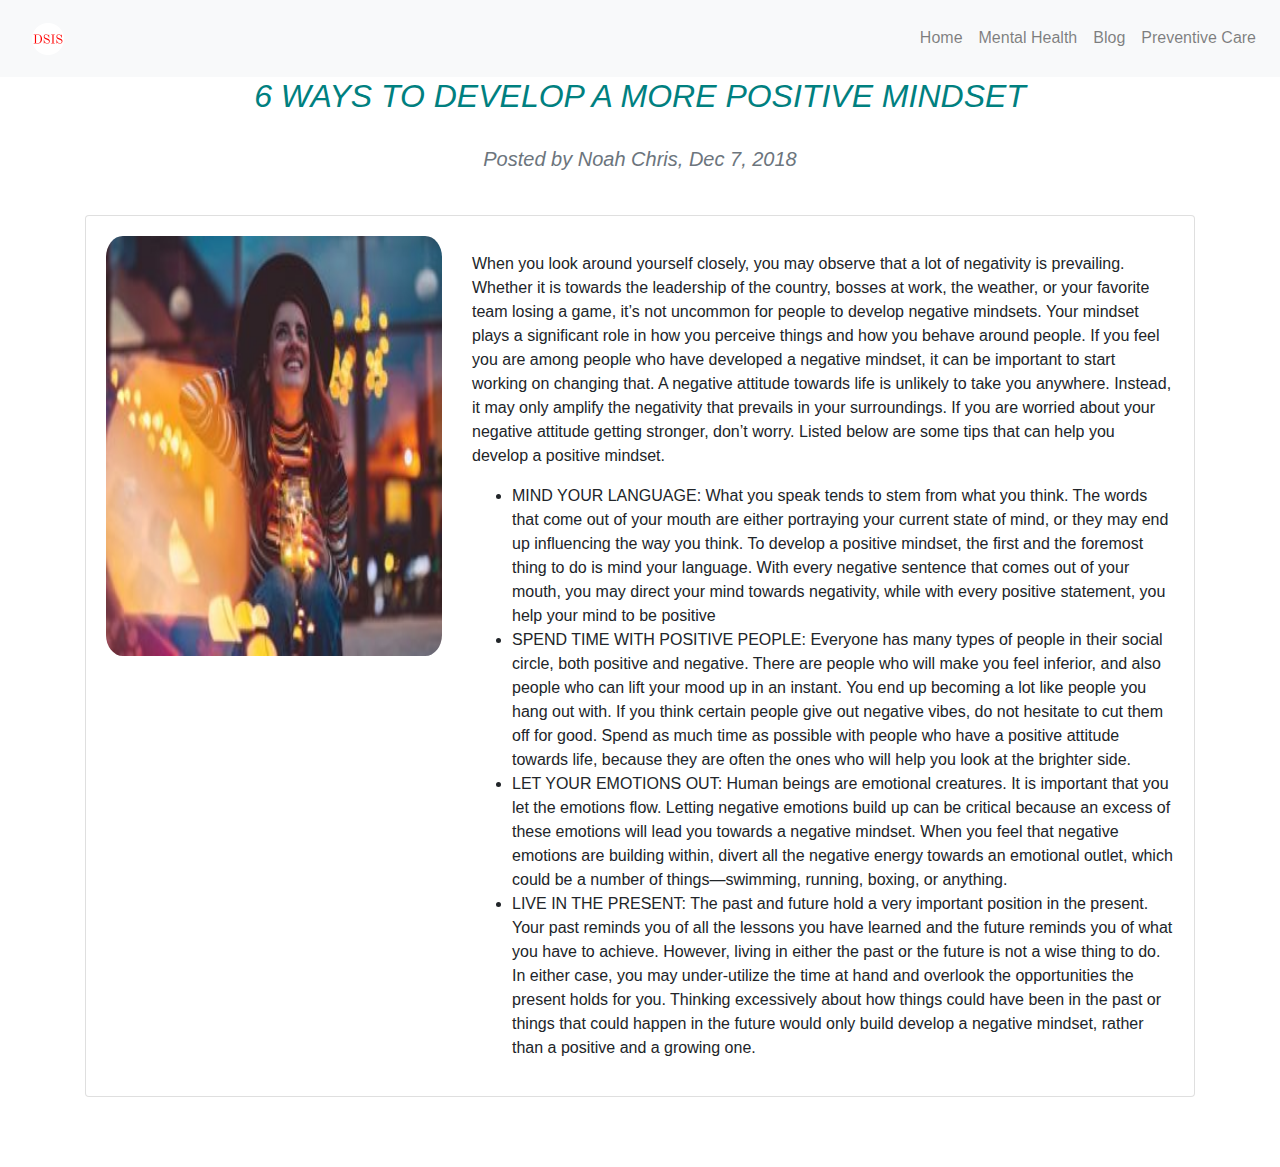
<file: welfareproject/1.html>
<!DOCTYPE html>
<html lang="en">
  <head>
    <meta charset="utf-8">
    <meta http-equiv="X-UA-Compatible" content="IE=edge">
    <meta name="viewport" content="width=device-width, initial-scale=1">
    <title>DSIS</title>
    <link rel="stylesheet" href="style.css">
<!-- Bootstrap -->
<link rel="stylesheet" href="https://stackpath.bootstrapcdn.com/bootstrap/4.3.1/css/bootstrap.min.css" integrity="sha384-ggOyR0iXCbMQv3Xipma34MD+dH/1fQ784/j6cY/iJTQUOhcWr7x9JvoRxT2MZw1T" crossorigin="anonymous">
  <style>
.page-header {
  margin-bottom:2rem;
 text-align:center;
}
.b{
   border-radius: 5%;
   opacity: 1;
  display: block;
  width: 100%;
  height:50%;
  transition: .5s ease;
  backface-visibility: hidden;
}

  </style>
  </head>
  <body>
 
  <!-- navbar -->

<nav class="navbar navbar-expand-sm navbar-light bg-light">
<button class="navbar-toggler" type="button" data-bs-toggle="collapse" data-bs-target="#nav-content" aria-controls="nav-content" aria-expanded="false" aria-label="Toggle navigation">
<span class="navbar-toggler-icon"></span>
</button>

<!-- Brand -->
<a class="navbar-brand"><img src="Images/favicon/favicon-32x32.png"></a>

<!-- Links -->
<div class="collapse navbar-collapse justify-content-end" id="nav-content">     
<ul class="navbar-nav">
<li class="nav-item">
<a class="nav-link" href="index.html">Home</a>
</li>
<li class="nav-item">
<a class="nav-link" href="health.html">Mental Health</a>
</li>
<li class="nav-item">
<a class="nav-link" href="blog.html">Blog</a>
</li>
<li class="nav-item">
<a class="nav-link" href="care.html">Preventive Care</a>
</li>
</nav>
<div class=header>
<h2 class="page-header" style="color:teal;"><i>6 Ways to Develop a More Positive Mindset</i></h2>
<h5 class="page-header mb-1 text-muted"><i>Posted by Noah Chris, Dec 7, 2018</i></h5>
 </div>
 <br>
<div class="container">
 <div class="card"  style="width: 100%;">
		<div class="card-body">
    <div class="row">
    <div class="col-sm-4">
    <img src="Images/1.jpg" class="b">
    </div>
    <div class="col-sm-8">
			<p class="card-text">
           <p>When you look around yourself closely, you may observe that a lot of negativity is prevailing. Whether it is towards the leadership of the country, bosses at work, the weather, or your favorite team losing a game, it’s not uncommon for people to develop negative mindsets.

Your mindset plays a significant role in how you perceive things and how you behave around people. If you feel you are among people who have developed a negative mindset, it can be important to start working on changing that. A negative attitude towards life is unlikely to take you anywhere. Instead, it may only amplify the negativity that prevails in your surroundings.

If you are worried about your negative attitude getting stronger, don’t worry. Listed below are some tips that can help you develop a positive mindset.
<ul>
<li>MIND YOUR LANGUAGE: What you speak tends to stem from what you think. The words that come out of your mouth are either portraying your current state of mind, or they may end up influencing the way you think. To develop a positive mindset, the first and the foremost thing to do is mind your language. With every negative sentence that comes out of your mouth, you may direct your mind towards negativity, while with every positive statement, you help your mind to be positive</li>
<li>SPEND TIME WITH POSITIVE PEOPLE: Everyone has many types of people in their social circle, both positive and negative. There are people who will make you feel inferior, and also people who can lift your mood up in an instant. You end up becoming a lot like people you hang out with. If you think certain people give out negative vibes, do not hesitate to cut them off for good. Spend as much time as possible with people who have a positive attitude towards life, because they are often the ones who will help you look at the brighter side.</li>
<li>LET YOUR EMOTIONS OUT: Human beings are emotional creatures. It is important that you let the emotions flow. Letting negative emotions build up can be critical because an excess of these emotions will lead you towards a negative mindset. When you feel that negative emotions are building within, divert all the negative energy towards an emotional outlet, which could be a number of things—swimming, running, boxing, or anything.</li>
<li>LIVE IN THE PRESENT: The past and future hold a very important position in the present. Your past reminds you of all the lessons you have learned and the future reminds you of what you have to achieve. However, living in either the past or the future is not a wise thing to do. In either case, you may under-utilize the time at hand and overlook the opportunities the present holds for you. Thinking excessively about how things could have been in the past or things that could happen in the future would only build develop a negative mindset, rather than a positive and a growing one.</li>
</ul>
</p>
</p>
</div>
</div>
</div>
</div>
<br>
</div>

   <!-- Optional JavaScript -->
    <!-- jQuery first, then Popper.js, then Bootstrap JS -->
    <script src="https://code.jquery.com/jquery-3.3.1.slim.min.js" integrity="sha384-q8i/X+965DzO0rT7abK41JStQIAqVgRVzpbzo5smXKp4YfRvH+8abtTE1Pi6jizo" crossorigin="anonymous"></script>
    <script src="https://cdnjs.cloudflare.com/ajax/libs/popper.js/1.14.7/umd/popper.min.js" integrity="sha384-UO2eT0CpHqdSJQ6hJty5KVphtPhzWj9WO1clHTMGa3JDZwrnQq4sF86dIHNDz0W1" crossorigin="anonymous"></script>
    <script src="https://stackpath.bootstrapcdn.com/bootstrap/4.3.1/js/bootstrap.min.js" integrity="sha384-JjSmVgyd0p3pXB1rRibZUAYoIIy6OrQ6VrjIEaFf/nJGzIxFDsf4x0xIM+B07jRM" crossorigin="anonymous"></script>
  </body>
</html>
</file>
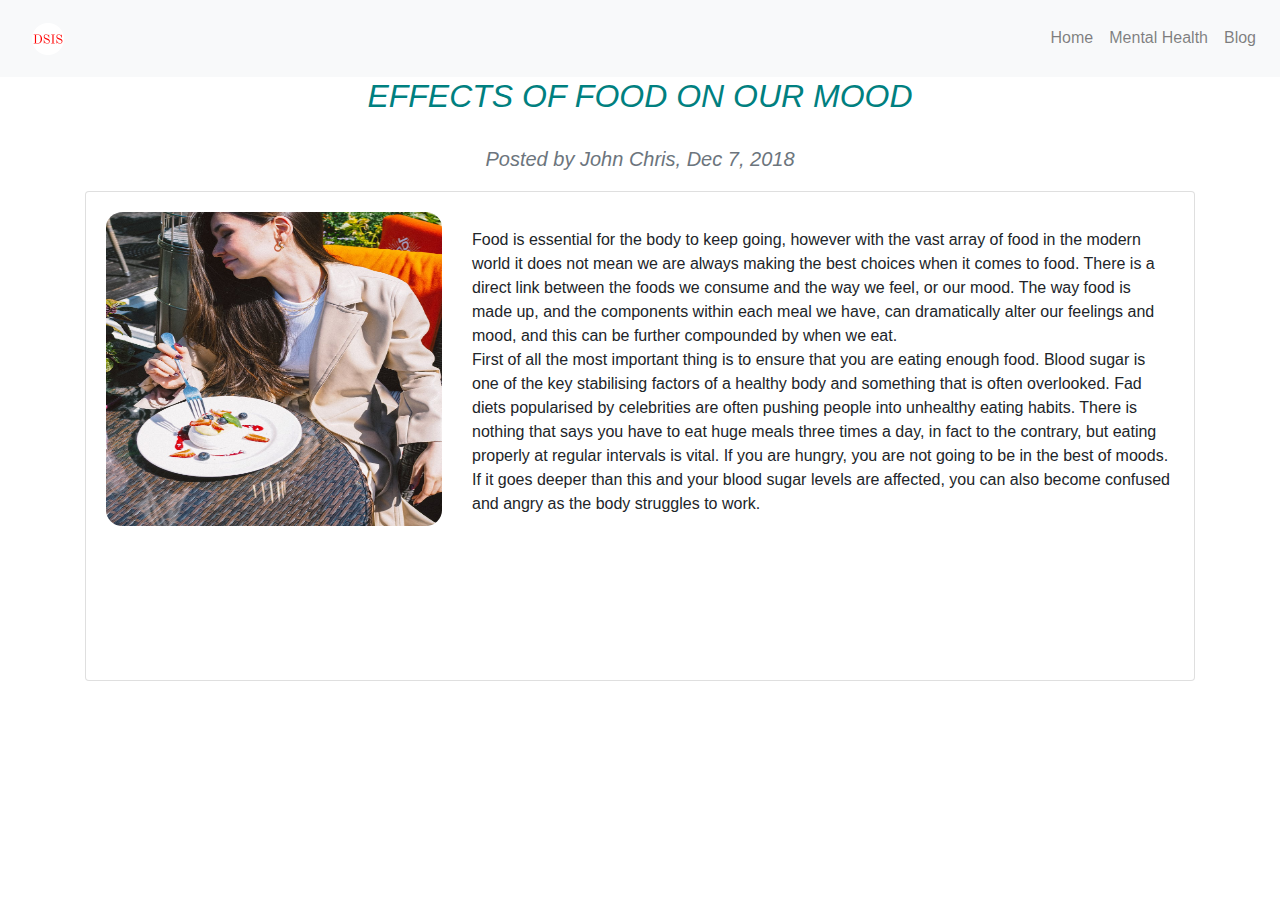
<file: welfareproject/2.html>
<!DOCTYPE html>
<html lang="en">
  <head>
    <meta charset="utf-8">
    <meta http-equiv="X-UA-Compatible" content="IE=edge">
    <meta name="viewport" content="width=device-width, initial-scale=1">
    <title>DSIS</title>
    <link rel="stylesheet" href="style.css">
<!-- Bootstrap -->
<link rel="stylesheet" href="https://stackpath.bootstrapcdn.com/bootstrap/4.3.1/css/bootstrap.min.css" integrity="sha384-ggOyR0iXCbMQv3Xipma34MD+dH/1fQ784/j6cY/iJTQUOhcWr7x9JvoRxT2MZw1T" crossorigin="anonymous">
  <style>
 
.page-header {
  margin-bottom:2rem;
 text-align:center;
}
.b{
   border-radius: 5%;
   opacity: 1;
  display: block;
  width: 100%;
  height:70%;
  transition: .5s ease;
  backface-visibility: hidden;
}


  </style>
  </head>
  <body>
 
  <!-- navbar -->

<nav class="navbar navbar-expand-sm navbar-light bg-light">
<button class="navbar-toggler" type="button" data-bs-toggle="collapse" data-bs-target="#nav-content" aria-controls="nav-content" aria-expanded="false" aria-label="Toggle navigation">
<span class="navbar-toggler-icon"></span>
</button>

<!-- Brand -->
<a class="navbar-brand"><img src="Images/favicon/favicon-32x32.png"></a>

<!-- Links -->
<div class="collapse navbar-collapse justify-content-end" id="nav-content">     
<ul class="navbar-nav">
<li class="nav-item">
<a class="nav-link" href="index.html">Home</a>
</li>
<li class="nav-item">
<a class="nav-link" href="health.html">Mental Health</a>
</li>
<li class="nav-item">
<a class="nav-link" href="blog.html">Blog</a>
</li>
</ul>
</nav>
<div class="header">
	<h2 class="page-header" style="color:teal;"><i>Effects Of Food On Our Mood</i></h2>
	<h5 class="page-header mb-1 text-muted"><i>Posted by John Chris, Dec 7, 2018</i></h5>
 </div>
<div class="container">

 <div class="card" style="width: 100%;">
		<div class="card-body">
    <div class="row">
    <div class="col-sm-4">
    <img src="Images/2.jpeg" class="b">
    </div>
    <div class="col-sm-8">
			<p class="card-text">
           <p> Food is essential for the body to keep going, however with the vast array of food in the modern world it does not mean we are always making the best choices when it comes to food.  There is a direct link between the foods we consume and the way we feel, or our mood.  The way food is made up, and the components within each meal we have, can dramatically alter our feelings and mood, and this can be further compounded by when we eat.<br>First of all the most important thing is to ensure that you are eating enough food.  Blood sugar is one of the key stabilising factors of a healthy body and something that is often overlooked.  Fad diets popularised by celebrities are often pushing people into unhealthy eating habits.  There is nothing that says you have to eat huge meals three times a day, in fact to the contrary, but eating properly at regular intervals is vital.  If you are hungry, you are not going to be in the best of moods.  If it goes deeper than this and your blood sugar levels are affected, you can also become confused and angry as the body struggles to work.
</p>
</p>
</div>
</div>
</div>
</div>
<br>
</div>

   <!-- Optional JavaScript -->
    <!-- jQuery first, then Popper.js, then Bootstrap JS -->
    <script src="https://code.jquery.com/jquery-3.3.1.slim.min.js" integrity="sha384-q8i/X+965DzO0rT7abK41JStQIAqVgRVzpbzo5smXKp4YfRvH+8abtTE1Pi6jizo" crossorigin="anonymous"></script>
    <script src="https://cdnjs.cloudflare.com/ajax/libs/popper.js/1.14.7/umd/popper.min.js" integrity="sha384-UO2eT0CpHqdSJQ6hJty5KVphtPhzWj9WO1clHTMGa3JDZwrnQq4sF86dIHNDz0W1" crossorigin="anonymous"></script>
    <script src="https://stackpath.bootstrapcdn.com/bootstrap/4.3.1/js/bootstrap.min.js" integrity="sha384-JjSmVgyd0p3pXB1rRibZUAYoIIy6OrQ6VrjIEaFf/nJGzIxFDsf4x0xIM+B07jRM" crossorigin="anonymous"></script>
  </body>
</html>
</file>
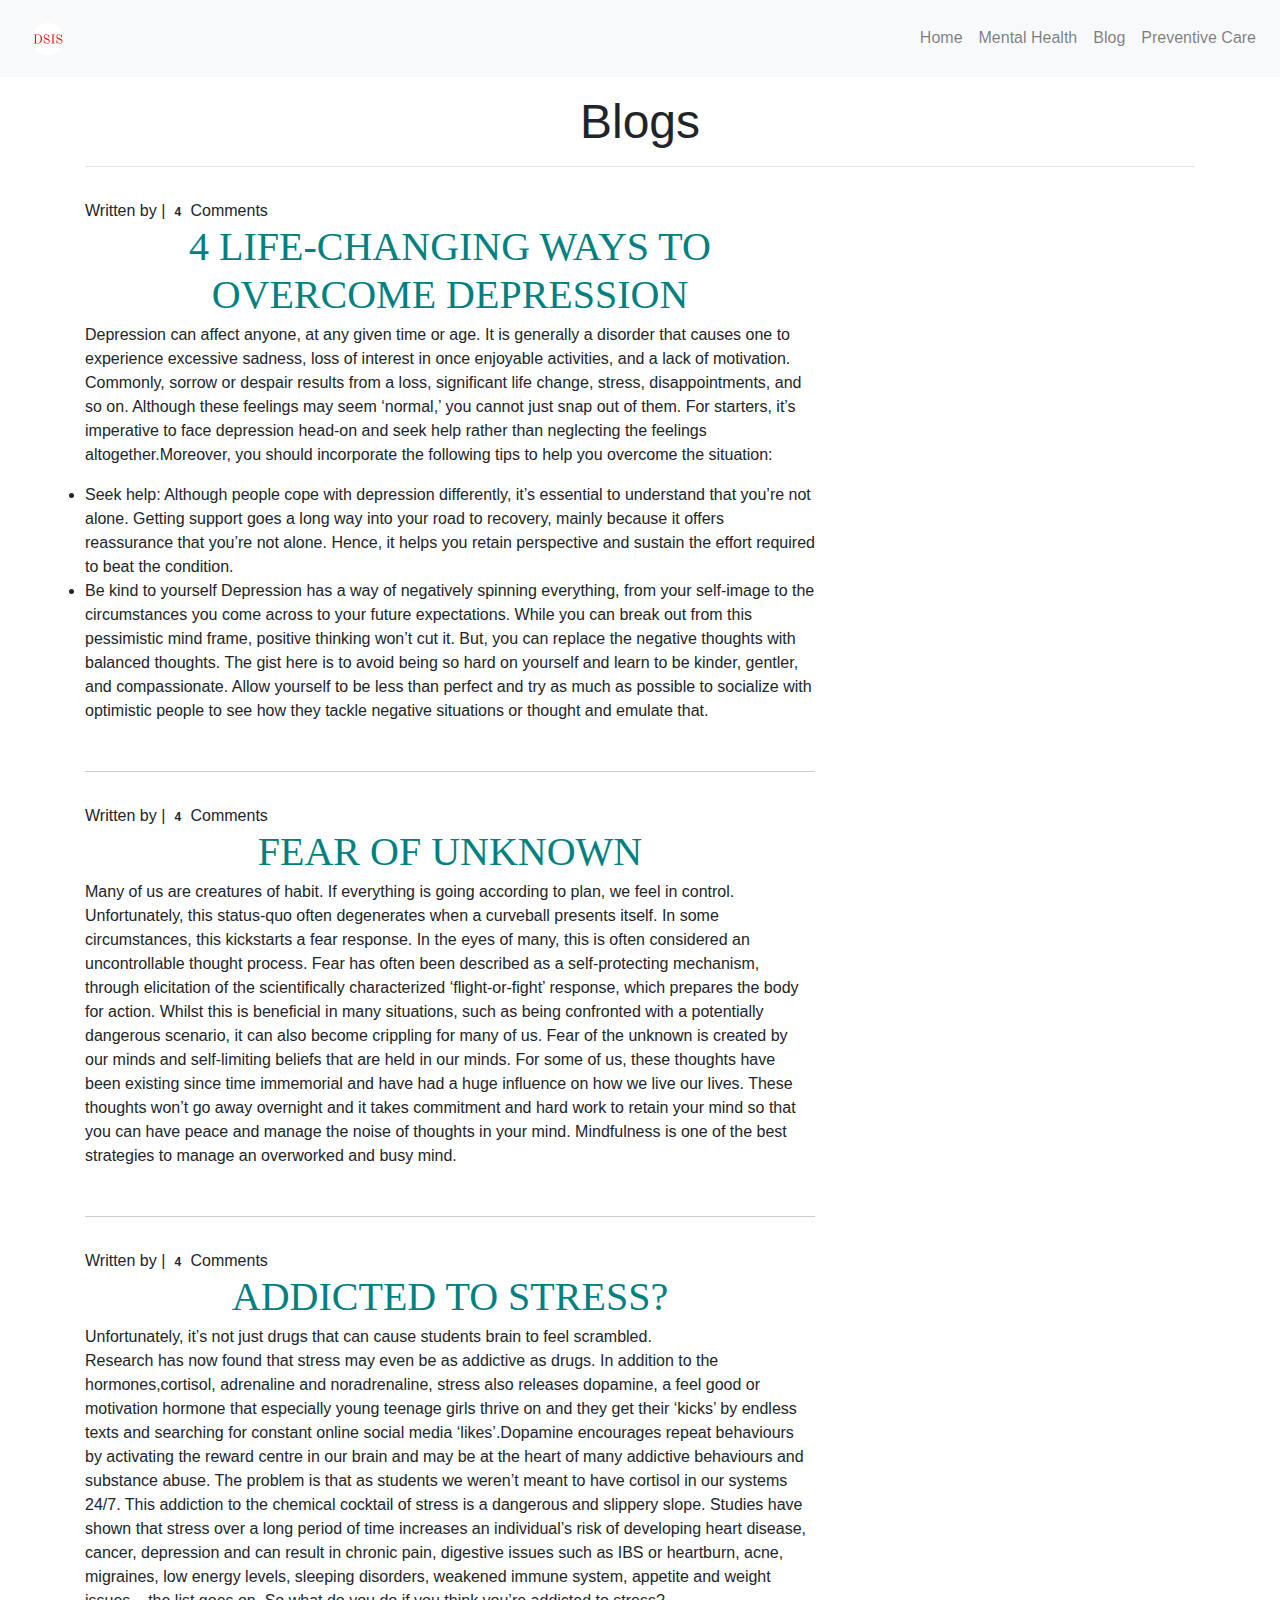
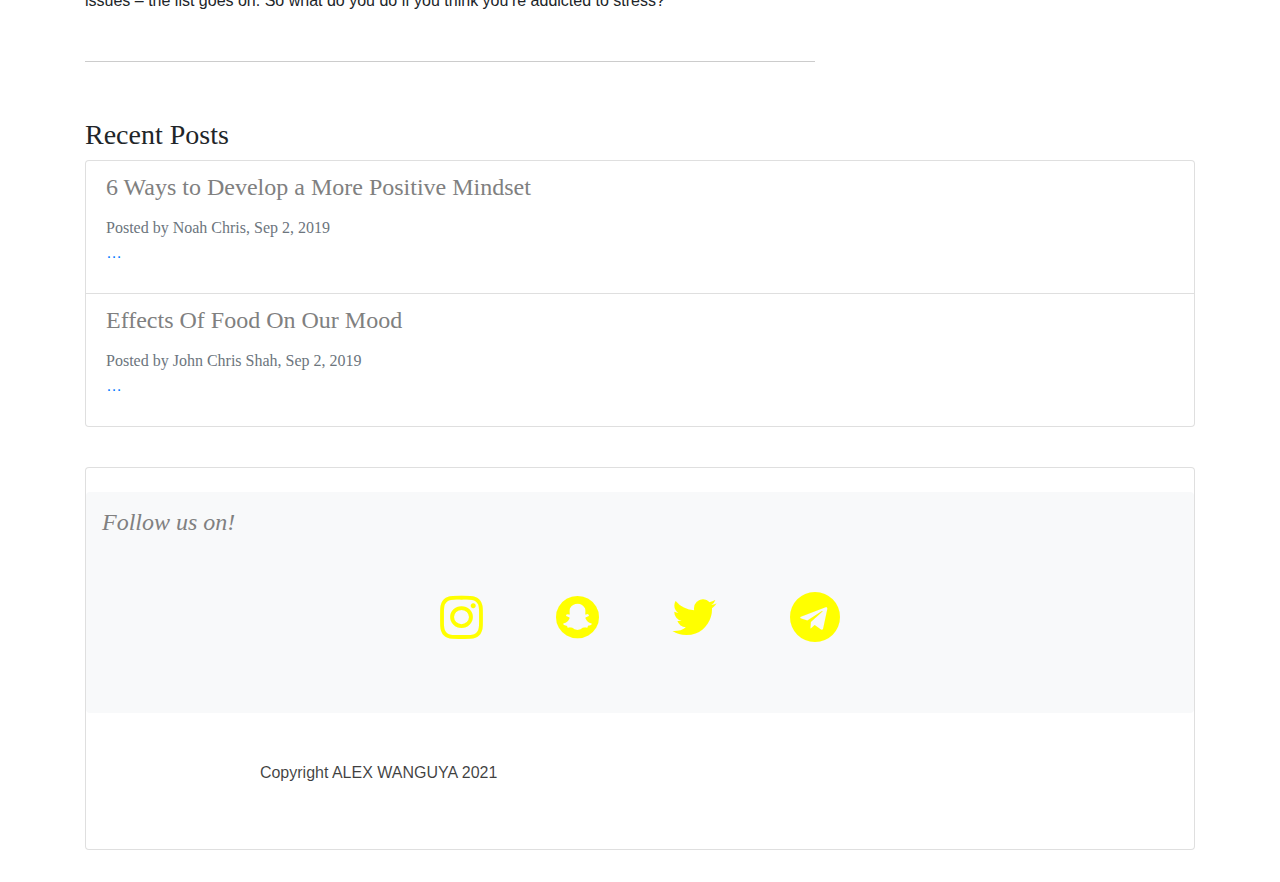
<file: welfareproject/blog.html>
<!DOCTYPE html>
<html lang="en">
  <head>
    <meta charset="utf-8">
    <meta http-equiv="X-UA-Compatible" content="IE=edge">
    <meta name="viewport" content="width=device-width, initial-scale=1">
    <title>DSIS</title>
    <link rel="stylesheet" href="style.css">
     <link
      href="https://fonts.googleapis.com/css?family=Raleway:200,300,400,500,600,700,800"
      rel="stylesheet"
    />
    <link
      rel="stylesheet"
      href="https://maxcdn.bootstrapcdn.com/font-awesome/4.7.0/css/font-awesome.min.css"
    />
    <link rel="icon" type="image/png" sizes="32x32"
    href="Images/favicon/favicon-32x32.png"
<!-- Bootstrap -->
<link rel="stylesheet" href="https://stackpath.bootstrapcdn.com/bootstrap/4.3.1/css/bootstrap.min.css" integrity="sha384-ggOyR0iXCbMQv3Xipma34MD+dH/1fQ784/j6cY/iJTQUOhcWr7x9JvoRxT2MZw1T" crossorigin="anonymous">
 <link rel="stylesheet" href="https://cdnjs.cloudflare.com/ajax/libs/font-awesome/4.7.0/css/font-awesome.min.css">
 <style>
article {margin-bottom:2em;padding-bottom:2em;border-bottom:1px solid #ccc;}

.social a {
  padding: 0 .5em;
}

.page-header {
  margin-bottom:2rem;
}


/* Responsive layout - when the screen is less than 800px wide, make the two columns stack on top of each other instead of next to each other */
@media screen and (max-width: 800px) {
  .leftcolumn, .rightcolumn {   
    width: 100%;
    padding: 0;
  }
}
.fa {
  font-size: 50px;
  cursor: pointer;
  user-select: none;
}

.fa:hover {
  color: darkblue;
}
.blog-header {
  line-height: 1;
  border-bottom: 1px solid #e5e5e5;
}

.blog-header-logo {
  font-family: "Playfair Display", Georgia, "Times New Roman", serif;
  font-size: 2.25rem;
}

.blog-header-logo:hover {
  text-decoration: none;
}

h1, h2, h3, h4, h5, h6 {
  font-family: "Playfair Display", Georgia, "Times New Roman", serif;
}

.display-4 {
  font-size: 2.5rem;
}
@media (min-width: 768px) {
  .display-4 {
    font-size: 3rem;
  }
}
.flex-auto {
  -ms-flex: 0 0 auto;
  -webkit-box-flex: 0;
  flex: 0 0 auto;
}

.h-250 { height: 250px; }
@media (min-width: 768px) {
  .h-md-250 { height: 250px; }
}

.border-top { border-top: 1px solid #e5e5e5; }
.border-bottom { border-bottom: 1px solid #e5e5e5; }

.box-shadow { box-shadow: 0 .25rem .75rem rgba(0, 0, 0, .05); }

/*
 * Blog name and description
 */
.blog-title {
  margin-bottom: 0;
  font-size: 2rem;
  font-weight: 400;
}
.blog-description {
  font-size: 1.1rem;
  color: #999;
}

@media (min-width: 40em) {
  .blog-title {
    font-size: 3.5rem;
  }
}


/*
 * Blog posts
 */
.blog-post {
  margin-bottom: 4rem;
}
.blog-post-title {
  margin-bottom: .25rem;
  font-size: 2.5rem;
}
.blog-post-meta {
  margin-bottom: 1.25rem;
  color: #999;
}

/*
 * Footer
 */
.blog-footer {
  padding: 2.5rem 0;
  color: #999;
  text-align: center;
  background-color: #f9f9f9;
  border-top: .05rem solid #e5e5e5;
}
.blog-footer p:last-child {
  margin-bottom: 0;
}

</style>
 </head>
  <body>
 
  <!-- navbar -->

<nav class="navbar navbar-expand-sm navbar-light bg-light">
<button class="navbar-toggler" type="button" data-bs-toggle="collapse" data-bs-target="#nav-content" aria-controls="nav-content" aria-expanded="false" aria-label="Toggle navigation">
<span class="navbar-toggler-icon"></span>
</button>

<!-- Brand -->
<a class="navbar-brand"><img src="Images/favicon/favicon-32x32.png"></a>

<!-- Links -->
<div class="collapse navbar-collapse justify-content-end" id="nav-content">     
<ul class="navbar-nav">
<li class="nav-item">
<a class="nav-link" href="index.html">Home</a>
</li>
<li class="nav-item">
<a class="nav-link" href="health.html">Mental Health</a>
</li>
<li class="nav-item">
<a class="nav-link" href="blog.html">Blog</a>
</li>
<li class="nav-item">
<a class="nav-link" href="care.html">Preventive Care</a>
</li>
</ul>
</nav>

<div class="container">
<center>
  <div class="page-header">
   <p class="display-4">Blogs</p>
    <hr/>
  </div>
  </center>
  <div class="row">

    <div class="col-md-8">
      <article id="">
          <div class="meta">
            Written by <span class="author"></span> <span class="date"></span> | <span class="comments"><span class="badge">4</span> Comments</span>
          </div>
          <h2 class="blog-post-title" style="color:teal">
           4 Life-changing Ways To Overcome Depression</a></h2>
           <div class="entry-content">
          <p>Depression can affect anyone, at any given time or age. It is generally a disorder that causes one to experience excessive sadness, loss of interest in once enjoyable activities, and a lack of motivation. Commonly, sorrow or despair results from a loss, significant life change, stress, disappointments, and so on. Although these feelings may seem ‘normal,’ you cannot just snap out of them. For starters, it’s imperative to face depression head-on and seek help rather than neglecting the feelings altogether.Moreover, you should
incorporate the following tips to help you overcome the situation:
<li>Seek help: Although people cope
with depression differently, it’s essential to understand that you’re not
alone. Getting support goes a long way into your road to recovery, mainly
because it offers reassurance that you’re not alone. Hence, it helps you retain
perspective and sustain the effort required to beat the condition.</li>
<li>Be kind to yourself
Depression has a way
of negatively spinning everything, from your self-image to the circumstances
you come across to your future expectations. While you can break out from this
pessimistic mind frame, positive thinking won’t cut it. But, you can replace
the negative thoughts with balanced thoughts. The gist here is to avoid being
so hard on yourself and learn to be kinder, gentler, and compassionate. Allow
yourself to be less than perfect and try as much as possible to socialize with
optimistic people to see how they tackle negative situations or thought and
emulate that.</li></p>
        <div>
      </article>
      <article id="">
        <header>
          <div class="meta">

            Written by <span class="author"></span> <span class="date"></span> | <span class="comments"><span class="badge">4</span> Comments</span>
          </div>
          <h2 class="blog-post-title" style="color:teal">
            Fear Of Unknown</h2>
        </header>
        <div class="entry-content">
          <p>Many of us are creatures of habit. If everything is going according to plan, we feel in control. Unfortunately, this status-quo often degenerates when a curveball presents itself. In some circumstances, this kickstarts a fear response. In the eyes of many, this is often considered an uncontrollable thought process. Fear has often been described as a self-protecting mechanism, through elicitation of the scientifically characterized ‘flight-or-fight’ response, which prepares the body for action. Whilst this is beneficial in many situations, such as being confronted with a potentially dangerous scenario, it can also become crippling for many of us.
          Fear of the unknown is created by our minds and self-limiting beliefs that are held in our minds. For some of us, these thoughts have been existing since time immemorial and have had a huge influence on how we live our lives. These thoughts won’t go away overnight and it takes commitment and hard work to retain your mind so that you can have peace and manage the noise of thoughts in your mind. Mindfulness is one of the best strategies to manage an overworked and busy mind.</p>
        </div>
        <footer>
        </footer>
      </article>
      <article id="">
        <header>
          <div class="meta">

            Written by <span class="author"></span> <span class="date"></span> | <span class="comments"><span class="badge">4</span> Comments</span>
          </div>
          <h2 class="blog-post-title" style="color:teal">
            Addicted To Stress?</h2>
        </header>
        <div class="entry-content">
          <p>Unfortunately, it’s not just drugs that can cause students brain to feel scrambled.<br>Research has now found that stress may even be as addictive as drugs. In addition to the hormones,cortisol, adrenaline and noradrenaline, stress also releases dopamine, a feel good or motivation hormone that especially young teenage girls thrive on and they get their ‘kicks’ by endless texts and searching for constant online social media ‘likes’.Dopamine encourages repeat behaviours by activating the reward centre in our brain and may be at the heart of many addictive behaviours and substance abuse.
          The problem is that as students we weren’t meant to have cortisol in our systems 24/7. This addiction to the chemical cocktail of stress is a dangerous and slippery slope. Studies have shown that stress over a long period of time increases an individual’s risk of developing heart disease, cancer, depression and can result in chronic pain, digestive issues such as IBS or heartburn, acne, migraines, low energy levels, sleeping disorders, weakened immune system, appetite and weight issues – the list goes on.

So what do you do if you think you’re addicted to stress?</p>

        </div>
        <footer>
        </footer>
      </article>

    </div>
    <aside class="col-md-4">

      </div>
<br>
      <h3>Recent Posts</h3>
      <div class="list-group  mb-3" "bg-light">
        <a href="1.html" class="list-group-item">
          <h4 class="list-group-item-heading">6 Ways to Develop a More Positive Mindset</h4>
          <p class="list-group-item-text">
           <h6 class="mb-1 text-muted">Posted by Noah Chris, Sep 2, 2019</h6>&hellip;
          </p>
        </a>
        <a href="2.html" class="list-group-item">
          <h4 class="list-group-item-heading">Effects Of Food On Our Mood</h4>
          <p class="list-group-item-text">
            <h6 class="mb-1 text-muted">Posted by John Chris Shah, Sep 2, 2019</h6> &hellip;
          </p>
        </a>
      </div>
      <br>
      <div class="card mb-3">
       
           <br>
           <div class=" p-3 mb-3 bg-light rounded">
            <h4 class="font-italic">Follow us on!</h4>
            <ol class="list-unstyled">
        <div class="social">
  <div class="jumbotron-social">
          <ul class="ul-social">
            <li class="li-social-links">
              <a class="social" href="https://www.instagram.com" target="_blank"
                ><i class="fa fa-instagram" aria-hidden="true"></i
              ></a>
            </li>
            <li class="li-social-links">
              <a class="social" href="https://www.snapchat.com/" target="_blank"
                ><i class="fa fa-snapchat" aria-hidden="true"></i
              ></a>
            </li>
            <li class="li-social-links">
              <a class="social" href="https://twitter.com/" target="_blank"
                ><i class="fa fa-twitter" aria-hidden="true"></i
              ></a>
            </li>
            <li class="li-social-links">
              <a class="social" href="https://telegram.org/" target="_blank"
                ><i class="fa fa-telegram" aria-hidden="true"></i
              ></a>
            </li>
          </ul>
</div>
            </ol>
   
			
    </aside>
  </div>
     <!-- BEGIN FOOTER -->
      <div class="row">
        <div class="side-content"></div>
        <div class="main-content">
          <div class="content-header"></div>
          <div class="content-body">
            <p>Copyright ALEX WANGUYA 2021</p>
          </div>
        </div>
        <div class="side-content"></div>
      </div>
      <!-- END FOOTER -->

   <!-- Optional JavaScript -->
    <!-- jQuery first, then Popper.js, then Bootstrap JS -->
    <script src="https://code.jquery.com/jquery-3.3.1.slim.min.js" integrity="sha384-q8i/X+965DzO0rT7abK41JStQIAqVgRVzpbzo5smXKp4YfRvH+8abtTE1Pi6jizo" crossorigin="anonymous"></script>
    <script src="https://cdnjs.cloudflare.com/ajax/libs/popper.js/1.14.7/umd/popper.min.js" integrity="sha384-UO2eT0CpHqdSJQ6hJty5KVphtPhzWj9WO1clHTMGa3JDZwrnQq4sF86dIHNDz0W1" crossorigin="anonymous"></script>
    <script src="https://stackpath.bootstrapcdn.com/bootstrap/4.3.1/js/bootstrap.min.js" integrity="sha384-JjSmVgyd0p3pXB1rRibZUAYoIIy6OrQ6VrjIEaFf/nJGzIxFDsf4x0xIM+B07jRM" crossorigin="anonymous"></script>
  </body>
</html>
</file>
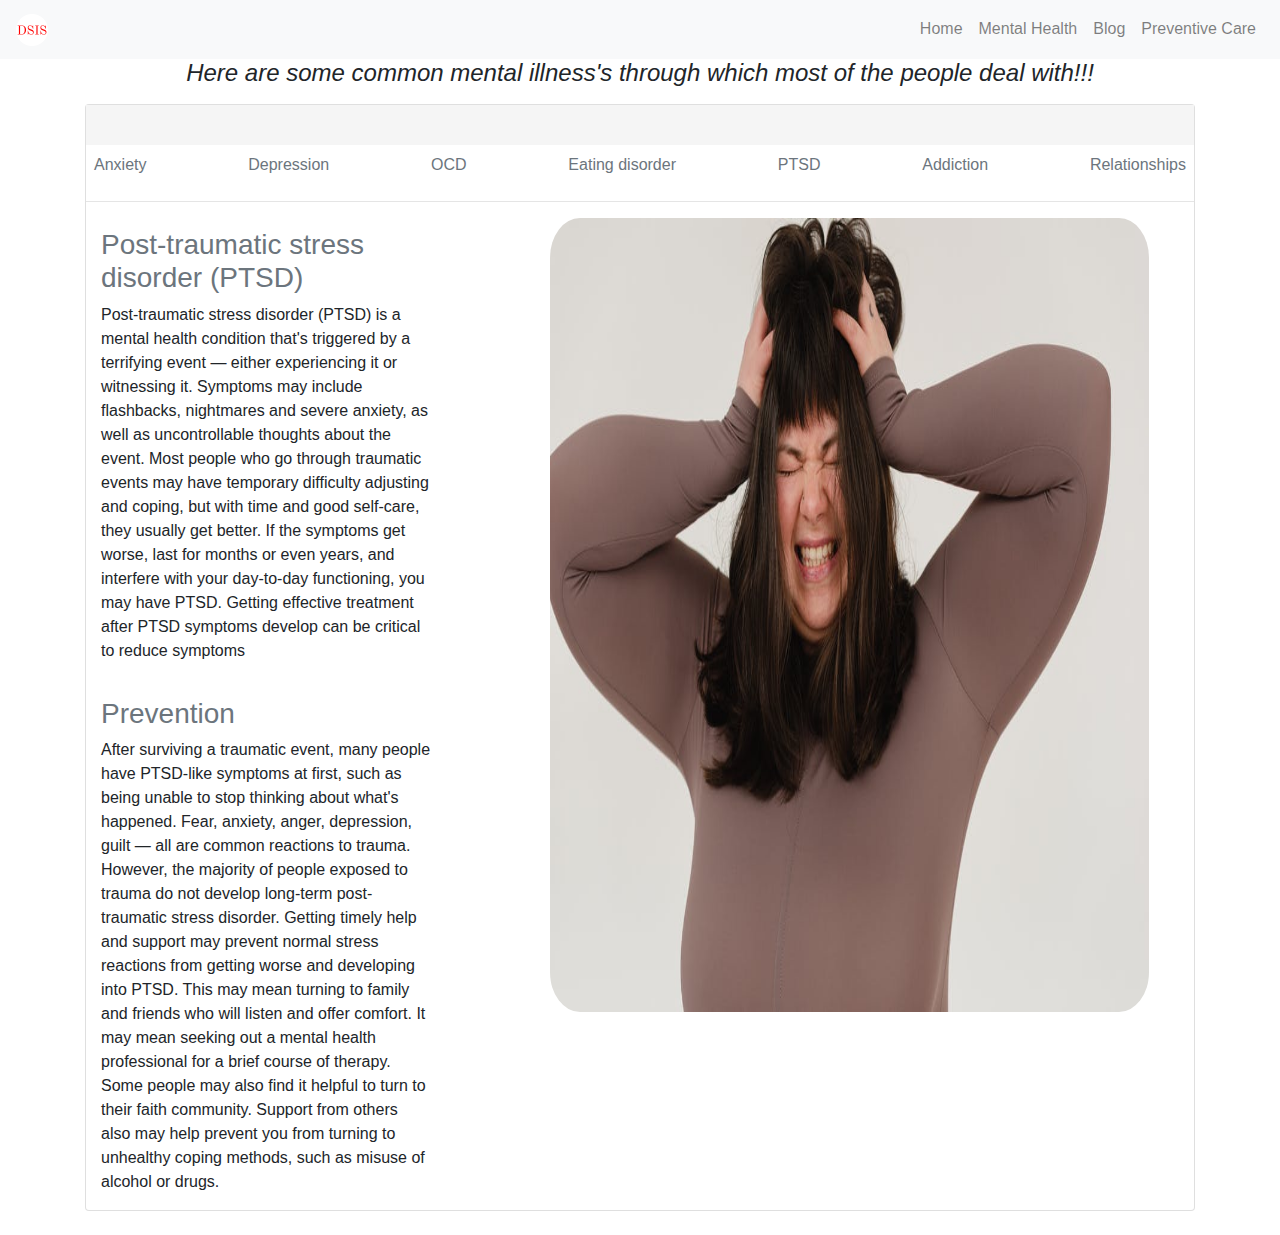
<file: welfareproject/c4.html>
<!DOCTYPE html>
<html lang="en">
  <head>
    <meta charset="utf-8">
    <meta http-equiv="X-UA-Compatible" content="IE=edge">
    <meta name="viewport" content="width=device-width, initial-scale=1">
    <meta name="viewport" content="width=device-width, initial-scale=1">
    <title>DSIS</title>
<!-- Bootstrap -->
<link rel="stylesheet" href="https://stackpath.bootstrapcdn.com/bootstrap/4.3.1/css/bootstrap.min.css" integrity="sha384-ggOyR0iXCbMQv3Xipma34MD+dH/1fQ784/j6cY/iJTQUOhcWr7x9JvoRxT2MZw1T" crossorigin="anonymous">
 <link rel="stylesheet" href="https://cdnjs.cloudflare.com/ajax/libs/font-awesome/4.7.0/css/font-awesome.min.css">
  <style>
 
.display-4 {
  font-size: 2.5rem;
}
.column {
  float: left;
  width: 50%;
  padding: 10px;
  
}


/* Clear floats after the columns */
.row:after {
  content: "";
  display: table;
  clear: both;
}

@media (min-width: 768px) {
  .display-4 {
    font-size: 3rem;
  }
  input[type=email] {
 width: 277px;
  padding: 12px 20px;
  box-sizing: border-box;
  border: 2px solid #ccc;
  border-radius: 4px;
  background-color: white;
  font-size: 16px;
  
}
input[type=email]:focus {
  width: 100%;
}

 textarea {
  width: 277px;
  height: 70px;
  padding: 12px 20px;
  box-sizing: border-box;
  border: 2px solid #ccc;
  border-radius: 4px;
  background-color: white;
  font-size: 16px;
}
.open-button {
  background-color: #555;
  color: white;
  padding: 16px 20px;
  border: none;
  cursor: pointer;
  opacity: 0.8;
  position: fixed;
  bottom: 23px;
  right: 135px;
  width: 180px;
}

/* The popup chat - hidden by default */
.chat-popup {
  display: none;
  position: fixed;
  bottom: 0;
  right: 15px;
  border: 3px solid #f1f1f1;
  z-index: 9;
}

/* Add styles to the form container */
.form-container {
  max-width: 300px;
  padding: 10px;
  background-color: white;
}

/* Full-width textarea */
.form-container textarea {
 
  min-height: 200px;
}

/* When the textarea gets focus, do something */
.form-container textarea:focus {
  background-color: #ddd;
  outline: none;
}

/* Set a style for the submit/send button */
.form-container .btn {
  background-color: #04AA6D;
  color: white;
  padding: 16px 20px;
  border: none;
  cursor: pointer;
  width: 100%;
  margin-bottom:5px;
  opacity: 0.8;
}

/* Add a red background color to the cancel button */
.form-container .cancel {
  background-color: red;
}

/* Add some hover effects to buttons */
.form-container .btn:hover, .open-button:hover {
  opacity: 1;
}
.b{
  border-radius: 5%;
   opacity: 1;
  display: block;
  width: 100%;
  height:80%;
  transition: .5s ease;
  backface-visibility: hidden;
}
.b:hover{
  opacity: 0.3;
}
#c:hover {
  text-decoration:none;
  background-color: #ddd;
  color: black;
}


  </style>
</head>
  <body>
 
  <!-- navbar -->

<nav class="navbar navbar-expand-sm navbar-light bg-light">
<button class="navbar-toggler" type="button" data-bs-toggle="collapse" data-bs-target="#nav-content aria-controls="nav-content" aria-expanded="false" aria-label="Toggle navigation">
<span class="navbar-toggler-icon"></span>
</button>

<!-- Brand -->
<a class="navbar-brand"><img src="Images/favicon/favicon-32x32.png"></a>

<!-- Links -->
<div class="collapse navbar-collapse justify-content-end" id="nav-content">     
<ul class="navbar-nav">
<li class="nav-item">
<a class="nav-link" href="index.html">Home</a>
</li>
<li class="nav-item">
<a class="nav-link" href="health.html">Mental Health</a>
</li>
<li class="nav-item">
<a class="nav-link" href="blog.html">Blog</a>
</li>
<li class="nav-item">
<a class="nav-link" href="care.html">Preventive Care</a>
</li>
</ul>
</nav>
<div class="container" id="anxiety">
	<h4><i><p class="font-weight-light" style="text-align: center">Here are some common mental illness's through which most of the people deal with!!!</p></i></h4>
	<div class="card" style="width: 100%;" "shadow">
		<div class="card-body" style="background-color:whitesmoke"></div>
      <div>
     <nav class="nav d-flex justify-content-between">
      		<a class="p-2 text-muted" id="c" href="care.html">Anxiety</a>
              <a class="p-2 text-muted" id="c" href="c1.html">Depression</a>
              <a  class="p-2 text-muted" id= "c" href="c2.html">OCD</a>
              <a  class="p-2 text-muted" id="c" href="c3.html">Eating disorder</a>
              <a class="p-2 text-muted" id="c" href="c4.html">PTSD</a>
              <a class="p-2 text-muted" id="c" href="c5.html">Addiction</a>
              <a class="p-2 text-muted" id="c" href="c6.html">Relationships</a>
              </nav>
      </div>
      <hr>
      	<div class="row container">
       <div class="col-sm-4 bg-light;  style=" margin-top:15px; margin-bottom:45px;"">
       	<p class="card-text">
     <h3 class="card-subtitle mb-2 text-muted font-weight:bold">Post-traumatic stress disorder (PTSD) </h3>
  <p>Post-traumatic stress disorder (PTSD) is a mental health condition that's triggered by a terrifying event — either experiencing it or witnessing it. Symptoms may include flashbacks, nightmares and severe anxiety, as well as uncontrollable thoughts about the event.

Most people who go through traumatic events may have temporary difficulty adjusting and coping, but with time and good self-care, they usually get better. If the symptoms get worse, last for months or even years, and interfere with your day-to-day functioning, you may have PTSD.

Getting effective treatment after PTSD symptoms develop can be critical to reduce symptoms<br><br></p>
<h3 class="card-subtitle mb-2 text-muted font-weight:bold">Prevention</h3>
<p>After surviving a traumatic event, many people have PTSD-like symptoms at first, such as being unable to stop thinking about what's happened. Fear, anxiety, anger, depression, guilt — all are common reactions to trauma. However, the majority of people exposed to trauma do not develop long-term post-traumatic stress disorder.

Getting timely help and support may prevent normal stress reactions from getting worse and developing into PTSD. This may mean turning to family and friends who will listen and offer comfort. It may mean seeking out a mental health professional for a brief course of therapy. Some people may also find it helpful to turn to their faith community.

Support from others also may help prevent you from turning to unhealthy coping methods, such as misuse of alcohol or drugs.</p>
  </div>
 
  <div class="col-sm-1"></div>

  <div class="col-sm-7 style=" margin-top:15px; margin-bottom:45px;"">
 
 <img src="Images/s7.jpeg" class="b">

<script>
function openForm() {
  document.getElementById("myForm").style.display = "block";
}

function closeForm() {
  document.getElementById("myForm").style.display = "none";
}
</script>

</div>
</div>

        </center>
        </div>

        </div>
      </div>
</div>
</div>
</div>


<br>


   <!-- Optional JavaScript -->
    <!-- jQuery first, then Popper.js, then Bootstrap JS -->
    <script src="https://code.jquery.com/jquery-3.3.1.slim.min.js" integrity="sha384-q8i/X+965DzO0rT7abK41JStQIAqVgRVzpbzo5smXKp4YfRvH+8abtTE1Pi6jizo" crossorigin="anonymous"></script>
    <script src="https://cdnjs.cloudflare.com/ajax/libs/popper.js/1.14.7/umd/popper.min.js" integrity="sha384-UO2eT0CpHqdSJQ6hJty5KVphtPhzWj9WO1clHTMGa3JDZwrnQq4sF86dIHNDz0W1" crossorigin="anonymous"></script>
    <script src="https://stackpath.bootstrapcdn.com/bootstrap/4.3.1/js/bootstrap.min.js" integrity="sha384-JjSmVgyd0p3pXB1rRibZUAYoIIy6OrQ6VrjIEaFf/nJGzIxFDsf4x0xIM+B07jRM" crossorigin="anonymous"></script>
  </body>
</html>
</file>
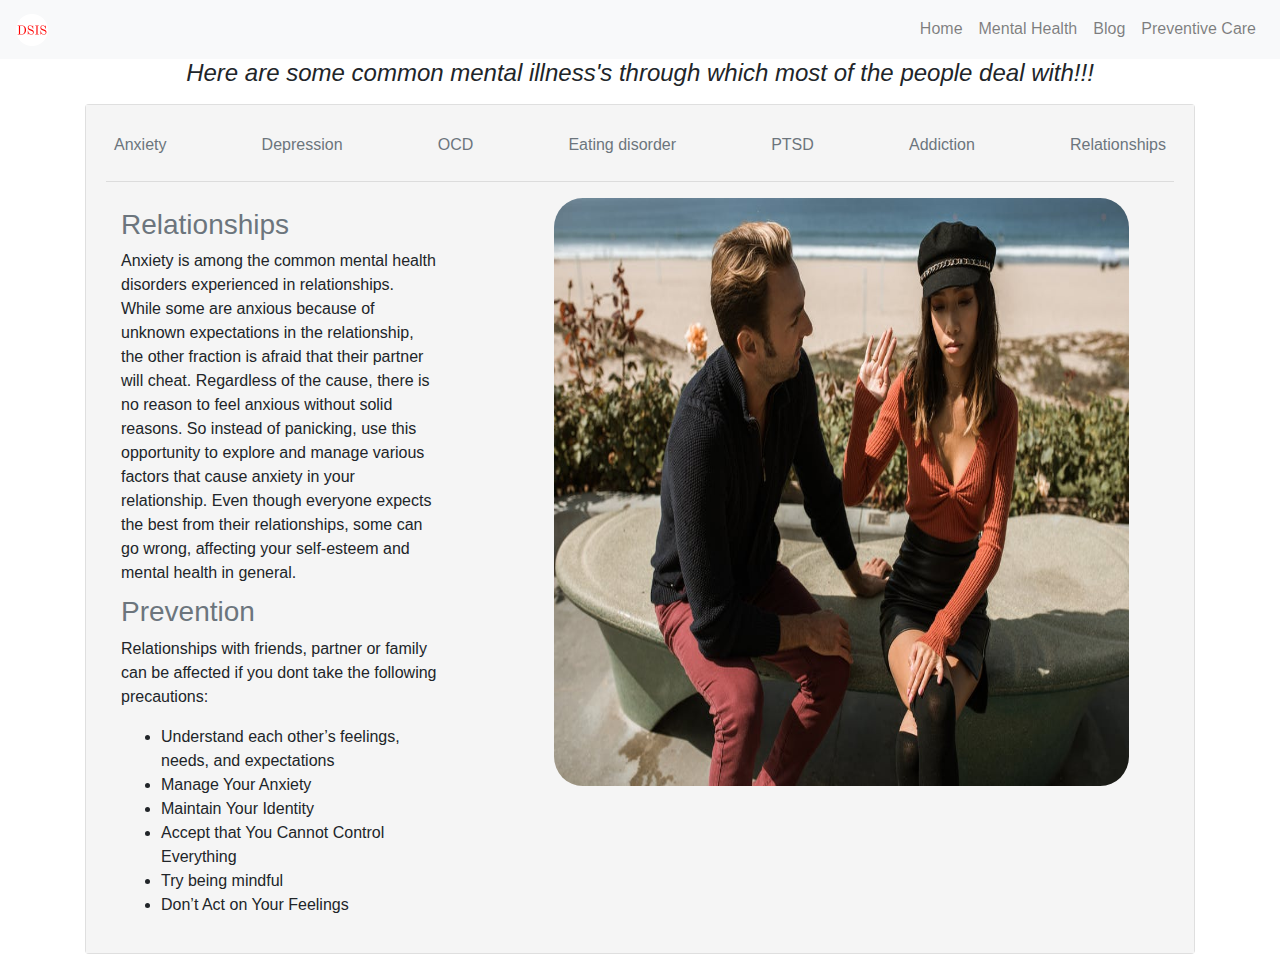
<file: welfareproject/c6.html>
<!DOCTYPE html>
<html lang="en">
  <head>
    <meta charset="utf-8">
    <meta http-equiv="X-UA-Compatible" content="IE=edge">
    <meta name="viewport" content="width=device-width, initial-scale=1">
    <meta name="viewport" content="width=device-width, initial-scale=1">
    <title>DSIS</title>
<!-- Bootstrap -->
<link rel="stylesheet" href="https://stackpath.bootstrapcdn.com/bootstrap/4.3.1/css/bootstrap.min.css" integrity="sha384-ggOyR0iXCbMQv3Xipma34MD+dH/1fQ784/j6cY/iJTQUOhcWr7x9JvoRxT2MZw1T" crossorigin="anonymous">
 <link rel="stylesheet" href="https://cdnjs.cloudflare.com/ajax/libs/font-awesome/4.7.0/css/font-awesome.min.css">
  <style>
 
.display-4 {
  font-size: 2.5rem;
}
.column {
  float: left;
  width: 50%;
  padding: 10px;
  
}


/* Clear floats after the columns */
.row:after {
  content: "";
  display: table;
  clear: both;
}

@media (min-width: 768px) {
  .display-4 {
    font-size: 3rem;
  }
  input[type=email] {
 width: 277px;
  padding: 12px 20px;
  box-sizing: border-box;
  border: 2px solid #ccc;
  border-radius: 4px;
  background-color: white;
  font-size: 16px;
  
}
input[type=email]:focus {
  width: 100%;
}

 textarea {
  width: 277px;
  height: 70px;
  padding: 12px 20px;
  box-sizing: border-box;
  border: 2px solid #ccc;
  border-radius: 4px;
  background-color: white;
  font-size: 16px;
}
.open-button {
  background-color: #555;
  color: white;
  padding: 16px 20px;
  border: none;
  cursor: pointer;
  opacity: 0.8;
  position: fixed;
  bottom: 23px;
  right: 135px;
  width: 180px;
}

/* The popup chat - hidden by default */
.chat-popup {
  display: none;
  position: fixed;
  bottom: 0;
  right: 15px;
  border: 3px solid #f1f1f1;
  z-index: 9;
}

/* Add styles to the form container */
.form-container {
  max-width: 300px;
  padding: 10px;
  background-color: white;
}

/* Full-width textarea */
.form-container textarea {
 
  min-height: 200px;
}

/* When the textarea gets focus, do something */
.form-container textarea:focus {
  background-color: #ddd;
  outline: none;
}

/* Set a style for the submit/send button */
.form-container .btn {
  background-color: #04AA6D;
  color: white;
  padding: 16px 20px;
  border: none;
  cursor: pointer;
  width: 100%;
  margin-bottom:5px;
  opacity: 0.8;
}

/* Add a red background color to the cancel button */
.form-container .cancel {
  background-color: red;
}

/* Add some hover effects to buttons */
.form-container .btn:hover, .open-button:hover {
  opacity: 1;
}
.b{
  border-radius: 5%;
   opacity: 1;
  display: block;
  width: 100%;
  height:80%;
  transition: .5s ease;
  backface-visibility: hidden;
}
.b:hover{
  opacity: 0.3;
}
#c:hover {
  text-decoration:none;
  background-color: #ddd;
  color: black;
}


  </style>
</head>
  <body>
 
  <!-- navbar -->

<nav class="navbar navbar-expand-sm navbar-light bg-light">
<button class="navbar-toggler" type="button" data-bs-toggle="collapse" data-bs-target="#nav-content" aria-controls="nav-content" aria-expanded="false" aria-label="Toggle navigation">
<span class="navbar-toggler-icon"></span>
</button>

<!-- Brand -->
<a class="navbar-brand"><img src="Images/favicon/favicon-32x32.png"></a>

<!-- Links -->
<div class="collapse navbar-collapse justify-content-end" id="nav-content">     
<ul class="navbar-nav">
<li class="nav-item">
<a class="nav-link" href="index.html">Home</a>
</li>
<li class="nav-item">
<a class="nav-link" href="health.html">Mental Health</a>
</li>
<li class="nav-item">
<a class="nav-link" href="blog.html">Blog</a>
</li>
<li class="nav-item">
<a class="nav-link" href="care.html">Preventive Care</a>
</nav>
<div class="container">
<h4><i><p class="font-weight-light" style="text-align: center">Here are some common mental illness's through which most of the people deal with!!!</p></i></h4>
	
	<div class="card" style="width: 100%;">

		<div class="card-body"  style="background-color:whitesmoke;" >
     <div>
      <nav class="nav d-flex justify-content-between">
      		<a class="p-2 text-muted" id="c" href="care.html">Anxiety</a>
              <a class="p-2 text-muted" id="c" href="c1.html">Depression</a>
              <a  class="p-2 text-muted" id= "c" href="c2.html">OCD</a>
              <a  class="p-2 text-muted" id="c" href="c3.html">Eating disorder</a>
              <a class="p-2 text-muted" id="c" href="c4.html">PTSD</a>
              <a class="p-2 text-muted" id="c" href="c5.html">Addiction</a>
              <a class="p-2 text-muted" id="c" href="c6.html">Relationships</a>
              </nav>
      </div>
      <hr>
      	<div class="row container">
       <div class="col-sm-4 bg-light;  style=" margin-top:15px; margin-bottom:45px;"">
       	<p class="card-text">
      <h3 class="card-subtitle mb-2 text-muted font-weight:bold">Relationships</h3>
  <p>Anxiety is among the common mental health disorders experienced in relationships. While some are anxious because of unknown expectations in the relationship, the other fraction is afraid that their partner will cheat. Regardless of the cause, there is no reason to feel anxious without solid reasons. So instead of panicking, use this opportunity to explore and manage various factors that cause anxiety in your relationship.  Even though everyone expects the best from their relationships, some can go wrong, affecting your self-esteem and mental health in general.</p>
<h3  class="card-subtitle mb-2 text-muted font-weight:bold">Prevention</h3>
<p>Relationships with friends, partner or family can be affected if you dont take the following precautions:</p>
<p>
<ul>
<li>Understand each other’s feelings, needs, and expectations</li>
<li>Manage Your Anxiety</li>
<li>Maintain Your Identity</li>
<li>Accept that You Cannot Control Everything</li>
<li>Try being mindful</li>
<li>Don’t Act on Your Feelings</li>
<ul>
</p>
  </div>
 
  <div class="col-sm-1"></div>

  <div class="col-sm-7 style=" margin-top:15px; margin-bottom:45px;"">
<img src="Images/s9.jpeg" class="b">
<script>
function openForm() {
  document.getElementById("myForm").style.display = "block";
}

function closeForm() {
  document.getElementById("myForm").style.display = "none";
}
</script>

</div>
</div>

        </center>
        </div>

        </div>
      </div>
</div>
</div>
</div>

    </div>

<br>


   <!-- Optional JavaScript -->
    <!-- jQuery first, then Popper.js, then Bootstrap JS -->
    <script src="https://code.jquery.com/jquery-3.3.1.slim.min.js" integrity="sha384-q8i/X+965DzO0rT7abK41JStQIAqVgRVzpbzo5smXKp4YfRvH+8abtTE1Pi6jizo" crossorigin="anonymous"></script>
    <script src="https://cdnjs.cloudflare.com/ajax/libs/popper.js/1.14.7/umd/popper.min.js" integrity="sha384-UO2eT0CpHqdSJQ6hJty5KVphtPhzWj9WO1clHTMGa3JDZwrnQq4sF86dIHNDz0W1" crossorigin="anonymous"></script>
    <script src="https://stackpath.bootstrapcdn.com/bootstrap/4.3.1/js/bootstrap.min.js" integrity="sha384-JjSmVgyd0p3pXB1rRibZUAYoIIy6OrQ6VrjIEaFf/nJGzIxFDsf4x0xIM+B07jRM" crossorigin="anonymous"></script>
  </body>
</html>
</file>
<file: welfareproject/style.css>
body {
  font-family: "Raleway", sans-serif;
  background: rgba(242, 242, 242, 0.6);
  margin: 0;
}

* {
  box-sizing: border-box;
}

/*NAVBAR*/
.navbar {
  background-color: red;
  position: fixed; /* Set the navbar to fixed position */
  top: 0; /* Position the navbar at the top of the page */
  width: 100%; /* Full width */
  display: flex;
  justify-content: center;
}

.navbar a {
  font-weight: 200;
  color: white;
  padding: 14px 16px;
  text-decoration: none;
}

.anchor {
  display: block;
  position: relative;
  top: -70px;
  visibility: hidden;
}

/*JUMBOTRON*/
.jumbotron {
  height: 100vh; /*height to 100% of view height*/
  background-image: url(Images/faviconio-logo/logo.png);
  background-repeat: no-repeat;
  background-size: cover;
  margin-bottom: 0; /*no bottom margin*/

  display: flex;
  flex-direction: column;
}

.jumbotron-text {
  /*TAGLINE UNDER NAME*/
  font-weight: 400;
  font-size: 2em;
  color: goldenrod;
  text-align: center;
  padding-top: 150px;
}

.jumbotron-text h1 {
  /*YOUR NAME*/
  text-transform: uppercase;
  font-weight: 800;
  font-size: 3em;
  margin-bottom: 0;
}

.jumbotron-text p {
  margin: 0;
}

/*SOCIAL LINKS*/
.ul-social {
  text-align: center;
  padding-left: 0;
}

.li-social-links {
  display: inline-block;
  list-style: none;
}

.social {
  font-size: 2em;
  color: yellow;
  padding: 20px;
}

/*ARROW LINK*/
#down-arrow {
  /*position: absolute;
  width: 100%;*/
  margin-top: auto;
  text-align: center;
  margin-bottom: 50px;
}

#down-arrow a {
  color: white;
}

/*CONTENT*/
.container {
  /*sets up flexbox*/
  display: flex;
  flex-direction: column;
}

.row {
  display: flex;
}

.white {
  background: white;
}

.side-content {
  flex: 0 0 16.6%;
}

.main-content {
  flex: 0 0 66.6%;
  margin-top: 2rem;
  margin-bottom: 3rem;
}

.side-content-sm {
  flex: 0 0 10%;
}

.main-content-lg {
  flex: 0 0 80%;
  margin-top: 2rem;
  margin-bottom: 3rem;
}

.box-shadow {
  -webkit-box-shadow: 0px 0px 1px 0px rgba(0, 0, 0, 0.75);
  -moz-box-shadow: 0px 0px 1px 0px rgba(0, 0, 0, 0.75);
  box-shadow: 0px 0px 1px 0px rgba(0, 0, 0, 0.75);
}

h2 {
  font-weight: 200;
  font-size: 2rem;
  color: #31b0d5;
  text-transform: uppercase;
  text-align: center;
}

.content-body {
  line-height: 1.5;
  color: rgba(0, 0, 0, 0.75);
}

/*EDUCATION*/
.card {
  display: flex;
  flex-direction: column;
  background-color: white;
  border: 1px solid rgba(0, 0, 0, 0.125);
  border-radius: 0.25rem;
  margin-bottom: 30px;
}

.card-header {
  padding: 0.75rem 1.25rem;
  background-color: white;
  border-bottom: 1px solid rgba(0, 0, 0, 0.075);
  border-top-left-radius: 0.25rem;
  border-top-right-radius: 0.25rem;
}

.card-content {
  padding: 0.25rem 1.25rem;
  flex: 1 1 auto;
}

h4 {
  margin: 0;
  font-weight: 400;
  color: grey;
}

.job-title {
  float: right;
}

/*HELP*/
.project-card {
  display: flex;
  flex-direction: row;
  background-color: white;
  border: 1px solid rgba(0, 0, 0, 0.125);
  border-radius: 5px;
  margin-bottom: 30px;
  box-shadow: 0 3px 6px rgba(0, 0, 0, 0.08), 0 3px 6px rgba(0, 0, 0, 0.15);
}

.project-image {
  flex: 1 0 auto;
}

.project-image img {
  display: block;
  border-top-left-radius: 5px;
  border-bottom-left-radius: 5px;
}

.project-content {
  flex: 1 1 auto;
  padding: 1.25rem;

  display: flex;
  justify-content: center;
  flex-direction: column;
}

/*SIGN UP*/
* {
  box-sizing: border-box;
}

/* Full-width input fields */
input[type="text"],
input[type="password"] {
  width: 100%;
  padding: 15px;
  margin: 5px 0 22px 0;
  display: inline-block;
  border: none;
  background: #f1f1f1;
}

input[type="text"]:focus,
input[type="password"]:focus {
  background-color: #ddd;
  outline: none;
}

hr {
  border: 1px solid #f1f1f1;
  margin-bottom: 25px;
}

/* Set a style for all buttons */
button {
  background-color: #4caf50;
  color: white;
  padding: 14px 20px;
  margin: 8px 0;
  border: none;
  cursor: pointer;
  width: 100%;
  opacity: 0.9;
}

button:hover {
  opacity: 1;
}

/* Extra styles for the cancel button */
.cancelbtn {
  padding: 14px 20px;
  background-color: #f44336;
}

/* Float cancel and signup buttons and add an equal width */
.cancelbtn,
.signupbtn {
  float: left;
  width: 50%;
}

/* Add padding to container elements */
.container {
  padding: 16px;
}

/* Clear floats */
.clearfix::after {
  content: "";
  clear: both;
  display: table;
}

/* Change styles for cancel button and signup button on extra small screens */
@media screen and (max-width: 300px) {
  .cancelbtn,
  .signupbtn {
    width: 100%;
  }
}
</file>
